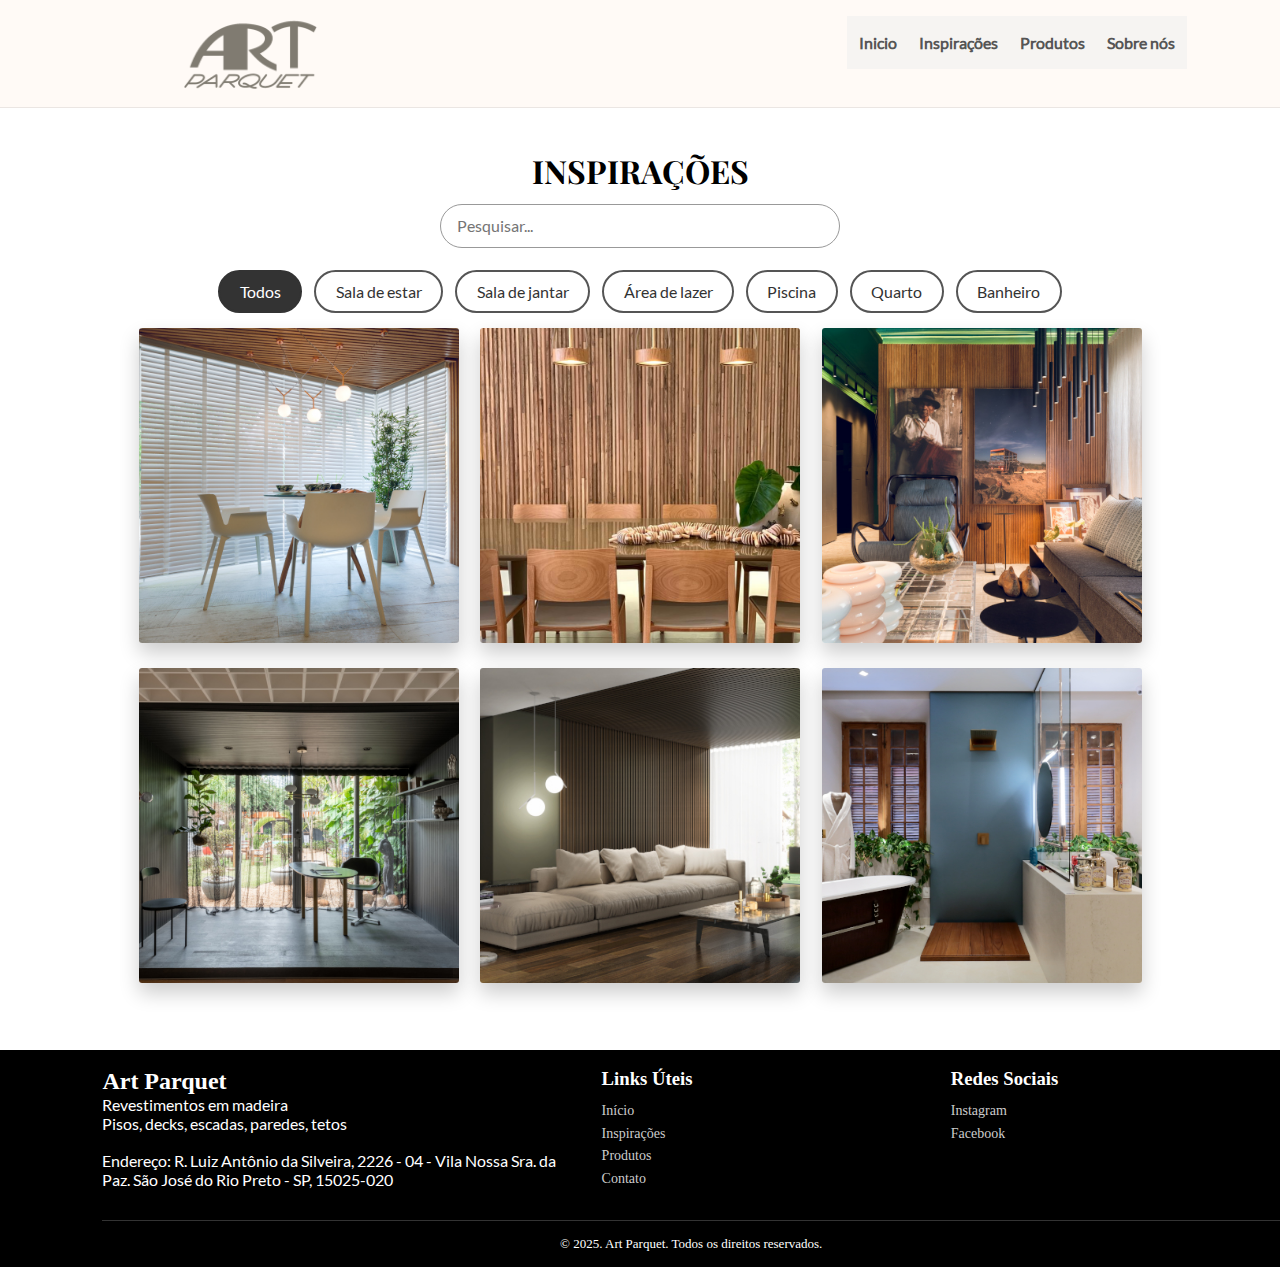
<file: inspiracoes/inspiracoes.html>
<!DOCTYPE html>
<html lang="pt-br">

<head>
    <meta charset="UTF-8">
    <meta name="viewport" content="width=device-width, initial-scale=1.0">
    <title>Inspirações</title>

    <link rel="stylesheet" href="../assets/css/styles.css">
    <link rel="stylesheet" href="../assets/css/carrossel.css">
    <link rel="stylesheet" href="../assets/css/footer.css">
    <link rel="stylesheet" href="../assets/css/bloco-inspiracoes2.css">

    <link rel="shortcut icon" href="../assets/icon/icon128.png" type="image/x-icon">
</head>

<body>
    <header>
        <!-- Botão fixo que abre o menu flutuante (visível apenas em mobile) -->
        <button class="botao-fixo" onclick="toggleMenu()">☰ Menu</button>

        <!-- Menu flutuante (aparece ao clicar no botão) -->
        <div class="menu-links" id="menuLinks">
            <a href="../index.html">Início</a>
            <a href="../inspiracoes/inspiracoes.html">Inspirações</a>
            <a href="../produtos/produtos.html">Produtos</a>
            <a href="../sobre/sobre-nos.html">Sobre</a>
        </div>

        <!-- Navbar principal -->
        <div class="Navbar">
            <!-- Título/logo do site -->
            <div class="Navbar__Link Navbar__Link-brand">
                <a href="../index.html">
                    <img src="../assets/img/icon/logo cinza.png" alt="Logo"
                        style="margin-top: 0.5px; margin-left: 10vh;border: #2b2b2b 2px;position: absolute; top: 0; margin-bottom: 2vh">
                </a>
            </div>
            <!-- Navegação principal (tabela usada para alinhar os links) -->
            <nav class="Navbar__Items Navbar__Items--right">
                <table class="navbar">
                    <tr>
                        <td><a href="../index.html">Inicio</a></td>
                        <td><a href="../inspiracoes/inspiracoes.html">Inspirações</a></td>
                        <td><a href="../produtos/produtos.html">Produtos</a></td>
                        <td><a href="../sobre/sobre-nos.html">Sobre nós</a></td>
                    </tr>
                </table>
            </nav>
        </div>
    </header>

    <main>
        <h1 class="titulo1">Inspirações</h1>
        <div class="bloco-filtros">
      <div class="barra-pesquisa">
        <input type="text" placeholder="Pesquisar...">
      </div>
      <div class="bloco-opcoes">
        <button class="filtro-btn selecionado" id="todos">Todos</button>
        <button class="filtro-btn" id="sala de estar">Sala de estar</button>
        <button class="filtro-btn" id="sala de jantar">Sala de jantar</button>
        <button class="filtro-btn" id="area de lazer">Área de lazer</button>
        <button class="filtro-btn" id="piscina">Piscina</button>
        <button class="filtro-btn" id="quarto">Quarto</button>
        <button class="filtro-btn" id="banheiro">Banheiro</button>
      </div>
    </div>


    <div class="bloco-itens" style="margin-bottom: 0;">
      <div class="sem-resultados">
        <img src="../assets/img/icon/lupa.svg" alt="">
        <p>Ops... não há nenhum resultado correspondente.</p>
      </div>
    </div>
        <div class="bloco-itens">
            <!-- <div class="item">
                <a>
                    <img src="../assets/img/inspiracoes/ProjetoChicoPorto1 - alta.jpg" alt="" class="primeira-imagem" loading="lazy">
                    <div class="escurecer">
                        <p>Cumaru</p>
                    </div>
                </a>
            </div>
            
            <div class="item">
                <a>
                    <img src="../assets/img/inspiracoes/ProjetoChicoPorto1 - alta.jpg" alt="" class="primeira-imagem" loading="lazy">
                    <div class="escurecer">
                        <p>Cumaru</p>
                    </div>
                </a>
            </div>

            <div class="item">
                <img src="../assets/img/inspiracoes/casaCorRJ.jpg" alt="">
                <div class="escurecer">
                    <p>Casa Cor RJ</p>
                </div>
            </div>

            <div class="item">
                <img src="../assets/img/produtos/deckItauba.jpg" alt="" loading="lazy">
                <div class="escurecer">
                    <p>Casa Cor RJ</p>
                </div>
            </div>

            <div class="item">
                <img src="../assets/img/produtos/garagem.jpg" alt="" loading="lazy">
                <div class="escurecer">
                    <p>Casa Cor RJ</p>
                </div>
            </div>

            <div class="item">
                <img src="../assets/img/produtos/sacada.jpg" alt="" loading="lazy">
                <div class="escurecer">
                    <p>Casa Cor RJ</p>
                </div>
            </div>

            <div class="item">
                <img src="../assets/img/inspiracoes/casaCorRJ.jpg" alt="" loading="lazy">
                <div class="escurecer">
                    <p>Casa Cor RJ</p>
                </div>
            </div>

            <div class="item">
                <img src="../assets/img/produtos/deckItauba.jpg" alt="" loading="lazy">
                <div class="escurecer">
                    <p>Casa Cor RJ</p>
                </div>
            </div> -->
        </div>
    </main>


    <!-- Rodapé -->
    <footer>
        <div class="footer-container">
            <div class="footer-section-artparquet">
                <h2 class="footer-logo">Art Parquet</h2>
                <p>Revestimentos em madeira</p>
                <p>Pisos, decks, escadas, paredes, tetos</p>
                <br>
                <p><a href="https://www.google.com/maps/place/R.+Luiz+Ant%C3%B4nio+da+Silveira,+2226+-+Vila+Nossa+Sra.+da+Paz,+S%C3%A3o+Jos%C3%A9+do+Rio+Preto+-+SP,+15025-020/@-20.816004,-49.394097,14z/data=!4m6!3m5!1s0x94bdad64eedff4d3:0x745d8935b37d2466!8m2!3d-20.8160039!4d-49.3940971!16s%2Fg%2F11c259dztp?hl=pt-BR&entry=ttu&g_ep=EgoyMDI1MDYwOS4wIKXMDSoASAFQAw%3D%3D"
                        target="_blank">Endereço:
                        R. Luiz Antônio da Silveira, 2226 - 04 - Vila Nossa Sra. da Paz. São José do Rio Preto - SP,
                        15025-020</a></p>

            </div>
            <div class="footer-section">
                <h3>Links Úteis</h3>
                <ul>
                    <li><a href="../index.html">Início</a></li>
                    <li><a href="../inspiracoes/inspiracoes.html">Inspirações</a></li>
                    <li><a href="../produtos/produtos.html">Produtos</a></li>
                    <li><a href="../sobre/sobre-nos.html">Contato</a></li>
                </ul>
            </div>
            <div class="footer-section">
                <h3>Redes Sociais</h3>
                <ul>
                    <li><a href="https://www.instagram.com/artparquetriopreto/" target="_blank">Instagram</a></li>
                    <li><a href="https://www.facebook.com/artparquetriopreto" target="_blank">Facebook</a></li>
                </ul>
            </div>

        </div>
        <div class="footer-bottom">
            © 2025. Art Parquet. Todos os direitos reservados.
        </div>

    </footer>

    <script src="../assets/js/menu.js"></script>
    <script src="../assets/js/inspiracoes.js"></script>
</body>

</html>
</file>
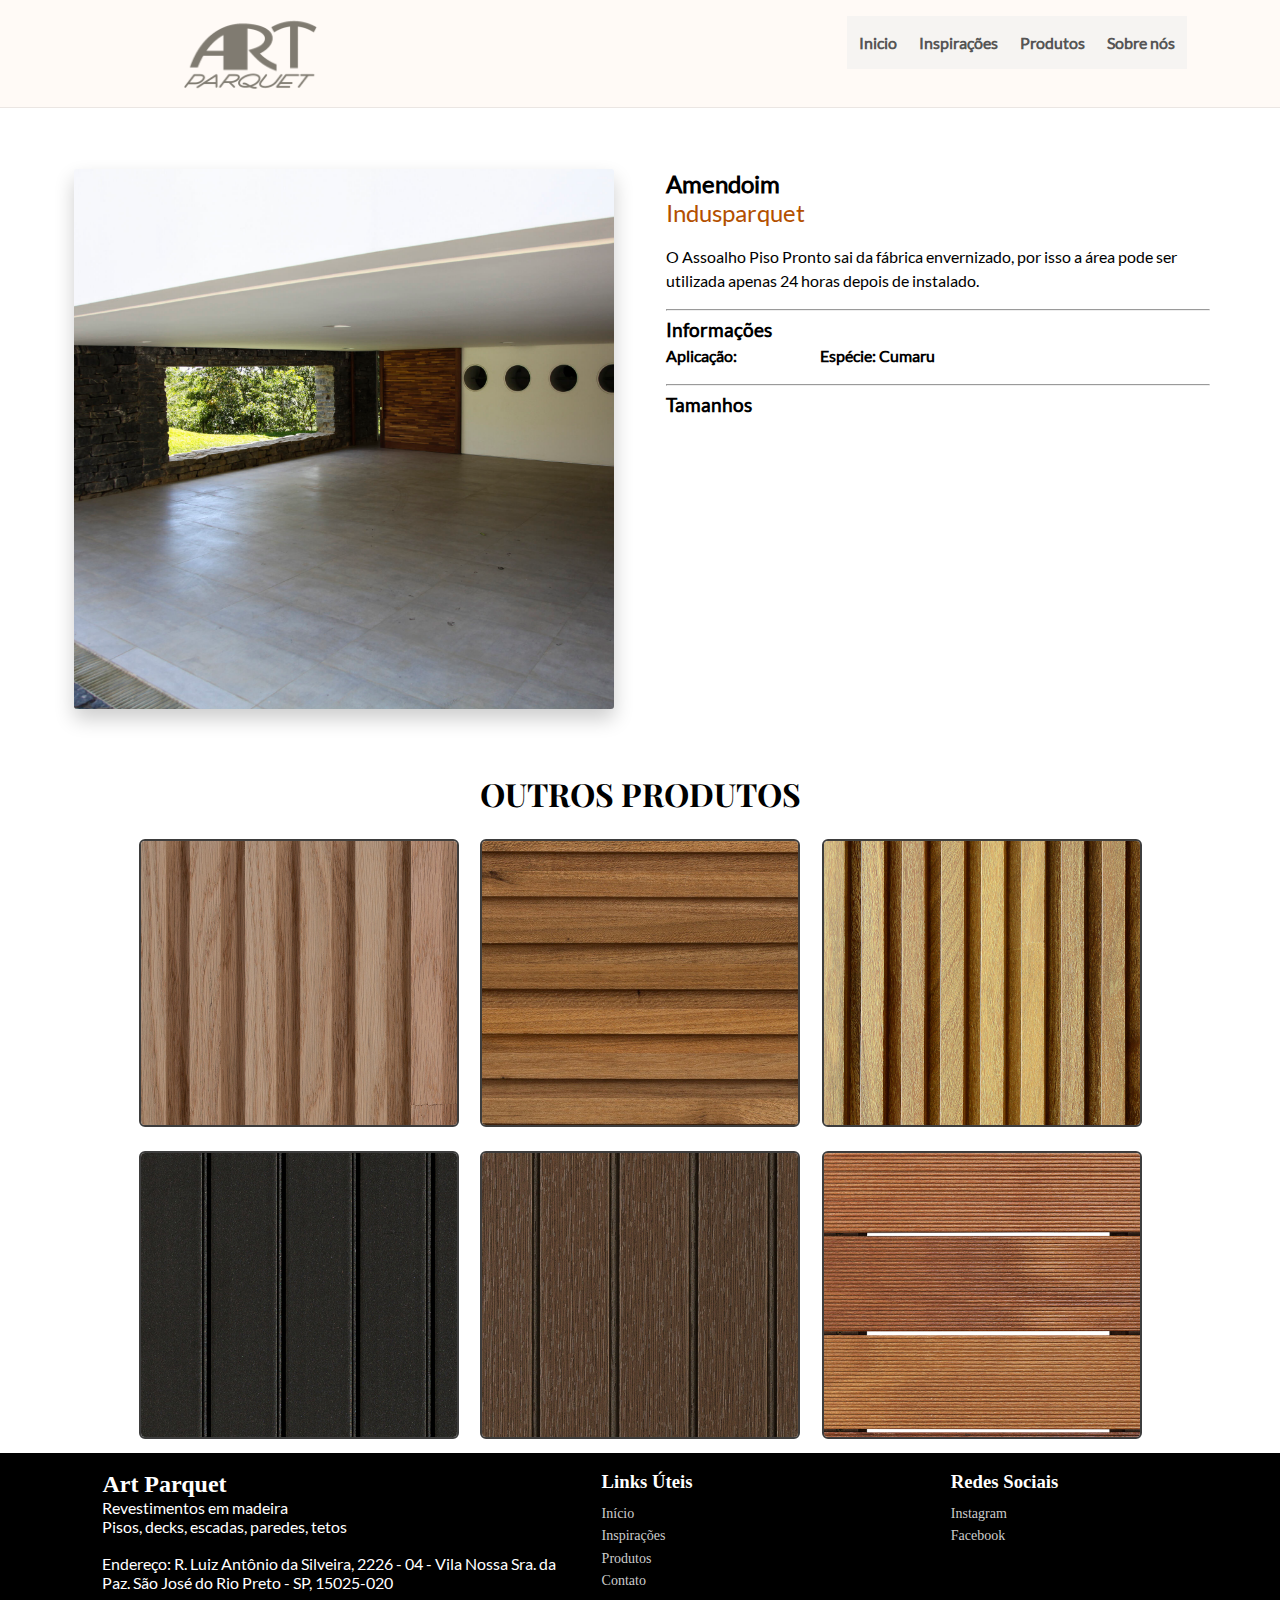
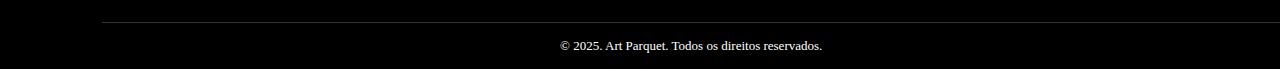
<file: produtos/produto.html>
<!DOCTYPE html>
<html lang="pt-br">

<head>
    <meta charset="UTF-8">
    <meta name="viewport" content="width=device-width, initial-scale=1.0">
    <title>Art Parquet | Produtos </title>
    <link rel="stylesheet" href="../assets/css/styles.css">
    <link rel="stylesheet" href="../assets/css/bloco-produtos.css">
    <link rel="stylesheet" href="../assets/css/carrossel.css">
    <link rel="stylesheet" href="../assets/css/produto.css">
    <link rel="stylesheet" href="../assets/css/footer.css">


    <link rel="shortcut icon" href="../assets/icon/icon128.png" type="image/x-icon">
    <!-- <link href="https://cdn.jsdelivr.net/npm/bootstrap@5.3.6/dist/css/bootstrap.min.css" rel="stylesheet" integrity="sha384-4Q6Gf2aSP4eDXB8Miphtr37CMZZQ5oXLH2yaXMJ2w8e2ZtHTl7GptT4jmndRuHDT" crossorigin="anonymous"> -->
</head>

<body>
    <header>
        <!-- Botão fixo que abre o menu flutuante (visível apenas em mobile) -->
        <button class="botao-fixo" onclick="toggleMenu()">☰ Menu</button>

        <!-- Menu flutuante (aparece ao clicar no botão) -->
        <div class="menu-links" id="menuLinks">
            <a href="../index.html">Início</a>
            <a href="../inspiracoes/inspiracoes.html">Inspirações</a>
            <a href="../produtos/produtos.html">Produtos</a>
            <a href="../sobre/sobre-nos.html">Sobre</a>
        </div>

        <!-- Navbar principal -->
        <div class="Navbar">
            <!-- Título/logo do site -->
            <div class="Navbar__Link Navbar__Link-brand">
                <a href="../index.html">
                    <img src="../assets/img/icon/logo cinza.png" alt="Logo"
                        style="margin-top: 0.5px; margin-left: 10vh;border: #2b2b2b 2px;position: absolute; top: 0; margin-bottom: 2vh">
                </a>
            </div>
            <!-- Navegação principal (tabela usada para alinhar os links) -->
            <nav class="Navbar__Items Navbar__Items--right">
                <table class="navbar">
                    <tr>
                        <td><a href="../index.html">Inicio</a></td>
                        <td><a href="../inspiracoes/inspiracoes.html">Inspirações</a></td>
                        <td><a href="../produtos/produtos.html">Produtos</a></td>
                        <td><a href="../sobre/sobre-nos.html">Sobre nós</a></td>
                    </tr>
                </table>
            </nav>
        </div>
    </header>


    <!-- Conteúdo principal -->
    <main>
        <!-- <h1 class="titulo1">Produto</h1> -->
        <div class="container-produto">
            <div class="imagens-produto">

            </div>
            <div class="info-produto">
                <h2 class="nome-produto">Amendoim</h2>
                <p class="marca">Indusparquet</p>
                <p class="descricao" id="descricao">
                    O Assoalho Piso Pronto sai da fábrica envernizado, por isso a área pode ser utilizada apenas 24
                    horas depois de instalado.
                </p>
                <hr>
                <h3>Informações</h3>
                <p class="descricao">
                    <strong>Aplicação: </strong><span id="tipo"></span>
                    <span id="especie"><strong>Espécie: Cumaru</strong></span>
                </p>
                <hr>
                <!-- <p class=""><strong>Tamanhos:</strong></p> -->
                 <h3>Tamanhos</h3>
                <p class="descricao" id="tamanhos"></p>
            </div>
        </div>

        <h1 class="titulo1" style="margin-top: 7dvh">Outros produtos</h1>
        <div class="bloco-itens" style="margin-bottom: 0;">

        </div>
        <p class="verMais"></a>
    </main>



    <!-- Rodapé -->
    <footer>
        <div class="footer-container">
            <div class="footer-section-artparquet">
                <h2 class="footer-logo">Art Parquet</h2>
                <p>Revestimentos em madeira</p>
                <p>Pisos, decks, escadas, paredes, tetos</p>
                <br>
                <p><a href="https://www.google.com/maps/place/R.+Luiz+Ant%C3%B4nio+da+Silveira,+2226+-+Vila+Nossa+Sra.+da+Paz,+S%C3%A3o+Jos%C3%A9+do+Rio+Preto+-+SP,+15025-020/@-20.816004,-49.394097,14z/data=!4m6!3m5!1s0x94bdad64eedff4d3:0x745d8935b37d2466!8m2!3d-20.8160039!4d-49.3940971!16s%2Fg%2F11c259dztp?hl=pt-BR&entry=ttu&g_ep=EgoyMDI1MDYwOS4wIKXMDSoASAFQAw%3D%3D"
                        target="_blank">Endereço:
                        R. Luiz Antônio da Silveira, 2226 - 04 - Vila Nossa Sra. da Paz. São José do Rio Preto - SP,
                        15025-020</a></p>

            </div>
            <div class="footer-section">
                <h3>Links Úteis</h3>
                <ul>
                    <li><a href="../index.html">Início</a></li>
                    <li><a href="../inspiracoes/inspiracoes.html">Inspirações</a></li>
                    <li><a href="../produtos/">Produtos</a></li>
                    <li><a href="../sobre/sobre-nos.html">Contato</a></li>
                </ul>
            </div>
            <div class="footer-section">
                <h3>Redes Sociais</h3>
                <ul>
                    <li><a href="https://www.instagram.com/artparquetriopreto/" target="_blank">Instagram</a></li>
                    <li><a href="https://www.facebook.com/artparquetriopreto" target="_blank">Facebook</a></li>
                </ul>
            </div>

        </div>
        <div class="footer-bottom">
            © 2025. Art Parquet. Todos os direitos reservados.
        </div>

    </footer>


    <script src="../assets/js/produtos.js"></script>
    <script src="../assets/js/menu.js"></script>
    <!-- <script src="../assets/js/slider.js"></script> -->
</body>

</html>
</file>
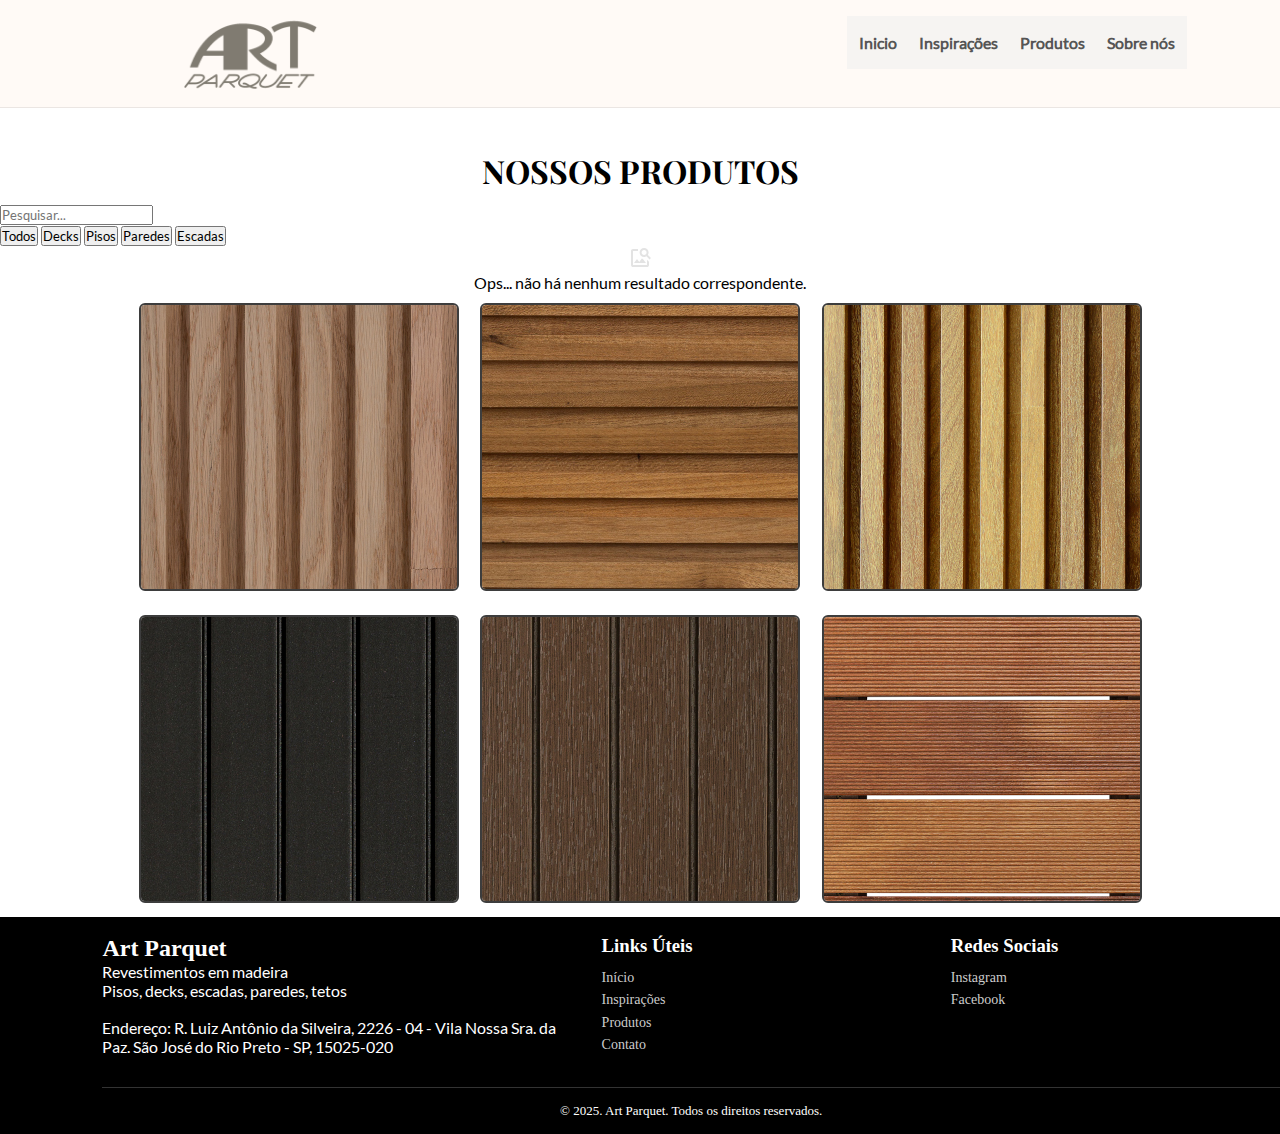
<file: produtos/produtos.html>
<!DOCTYPE html>
<html lang="pt-br">

<head>
  <meta charset="UTF-8">
  <meta name="viewport" content="width=device-width, initial-scale=1.0">
  <title>Art Parquet | Produtos</title>
  <link rel="stylesheet" href="../assets/css/styles.css">
  <link rel="stylesheet" href="../assets/css/bloco-produtos.css">
  <link rel="stylesheet" href="../assets/css/carrossel.css">
  <link rel="stylesheet" href="../assets/css/footer.css">
  <link rel="stylesheet" href="../assets/css/botoes-produtos.css">

  <link rel="shortcut icon" href="../assets/icon/icon128.png" type="image/x-icon">

  <!-- <link href="https://cdn.jsdelivr.net/npm/bootstrap@5.3.6/dist/css/bootstrap.min.css" rel="stylesheet" integrity="sha384-4Q6Gf2aSP4eDXB8Miphtr37CMZZQ5oXLH2yaXMJ2w8e2ZtHTl7GptT4jmndRuHDT" crossorigin="anonymous"> -->
</head>

<body>
  <header>
    <!-- Botão fixo que abre o menu flutuante (visível apenas em mobile) -->
    <button class="botao-fixo" onclick="toggleMenu()">☰ Menu</button>

    <!-- Menu flutuante (aparece ao clicar no botão) -->
    <div class="menu-links" id="menuLinks">
      <a href="../index.html">Início</a>
      <a href="../inspiracoes/inspiracoes.html">Inspirações</a>
      <a href="../produtos/produtos.html">Produtos</a>
      <a href="../sobre/sobre-nos.html">Sobre</a>
    </div>

    <!-- Navbar principal -->
    <div class="Navbar">
      <!-- Título/logo do site -->
      <div class="Navbar__Link Navbar__Link-brand">
        <a href="../index.html">
          <img src="../assets/img/icon/logo cinza.png" alt="Logo"
            style="margin-top: 0.5px; margin-left: 10vh;border: #2b2b2b 2px;position: absolute; top: 0; margin-bottom: 2vh">
        </a>
      </div>
      <!-- Navegação principal (tabela usada para alinhar os links) -->
      <nav class="Navbar__Items Navbar__Items--right">
        <table class="navbar">
          <tr>
            <td><a href="../index.html">Inicio</a></td>
            <td><a href="../inspiracoes/inspiracoes.html">Inspirações</a></td>
            <td><a href="../produtos/produtos.html">Produtos</a></td>
            <td><a href="../sobre/sobre-nos.html">Sobre nós</a></td>
          </tr>
        </table>
      </nav>
    </div>
  </header>


  <!-- Conteúdo principal -->
  <main>
    <h1 class="titulo1">NOSSOS PRODUTOS</h1>

    <div class="bloco-filtros">
      <div class="barra-pesquisa">
        <input type="text" placeholder="Pesquisar...">
      </div>
      <div class="bloco-opcoes">
        <button class="filtro-btn selecionado" id="todos">Todos</button>
        <button class="filtro-btn" id="deck">Decks</button>
        <button class="filtro-btn" id="piso">Pisos</button>
        <button class="filtro-btn" id="parede">Paredes</button>
        <button class="filtro-btn" id="escada">Escadas</button>
      </div>
    </div>


    <div class="bloco-itens" style="margin-bottom: 0;">
      <div class="sem-resultados">
        <img src="../assets/img/icon/lupa.svg" alt="">
        <p>Ops... não há nenhum resultado correspondente.</p>
      </div>
    </div>
    <p class="verMais"></p>
  </main>


  <!-- Rodapé -->
  <footer>
    <div class="footer-container">
      <div class="footer-section-artparquet">
        <h2 class="footer-logo">Art Parquet</h2>
        <p>Revestimentos em madeira</p>
        <p>Pisos, decks, escadas, paredes, tetos</p>
        <br>
        <p><a
            href="https://www.google.com/maps/place/R.+Luiz+Ant%C3%B4nio+da+Silveira,+2226+-+Vila+Nossa+Sra.+da+Paz,+S%C3%A3o+Jos%C3%A9+do+Rio+Preto+-+SP,+15025-020/@-20.816004,-49.394097,14z/data=!4m6!3m5!1s0x94bdad64eedff4d3:0x745d8935b37d2466!8m2!3d-20.8160039!4d-49.3940971!16s%2Fg%2F11c259dztp?hl=pt-BR&entry=ttu&g_ep=EgoyMDI1MDYwOS4wIKXMDSoASAFQAw%3D%3D"
            target="_blank">Endereço: R. Luiz Antônio da Silveira, 2226 - 04 - Vila Nossa Sra. da Paz. São José do Rio
            Preto - SP,
            15025-020</a></p>

      </div>
      <div class="footer-section">
        <h3>Links Úteis</h3>
        <ul>
          <li><a href="../index.html">Início</a></li>
          <li><a href="../inspiracoes/inspiracoes.html">Inspirações</a></li>
          <li><a href="../produtos/produtos.html">Produtos</a></li>
          <li><a href="../sobre/sobre-nos.html">Contato</a></li>
        </ul>
      </div>
      <div class="footer-section">
        <h3>Redes Sociais</h3>
        <ul>
          <li><a href="https://www.instagram.com/artparquetriopreto/" target="_blank">Instagram</a></li>
          <li><a href="https://www.facebook.com/artparquetriopreto" target="_blank">Facebook</a></li>
        </ul>
      </div>

    </div>
    <div class="footer-bottom">
      © 2025. Art Parquet. Todos os direitos reservados.
    </div>

  </footer>

  <div class="modal">

  </div>

  <script src="../assets/js/produtos.js"></script>
  <script src="../assets/js/menu.js"></script>
  <script src="../assets/js/pesquisa-produto.js"></script>
</body>

</html>
</file>
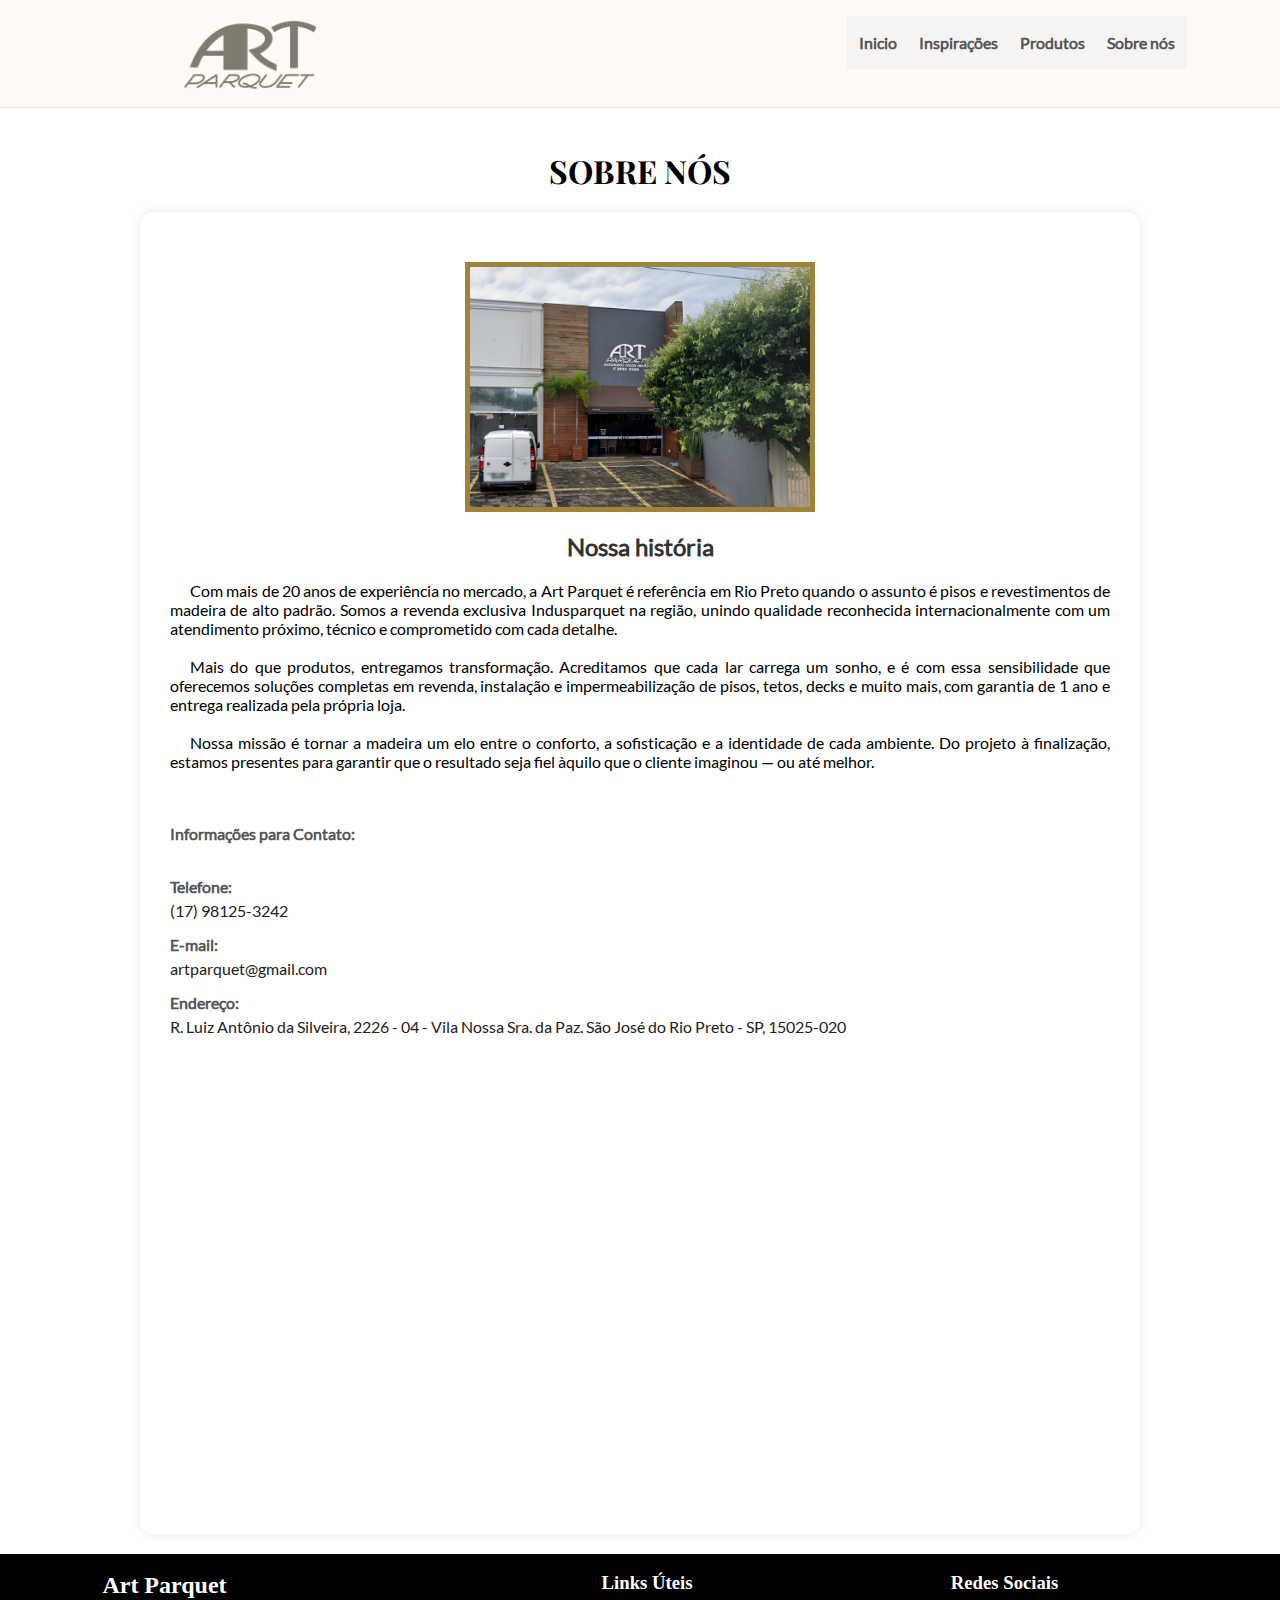
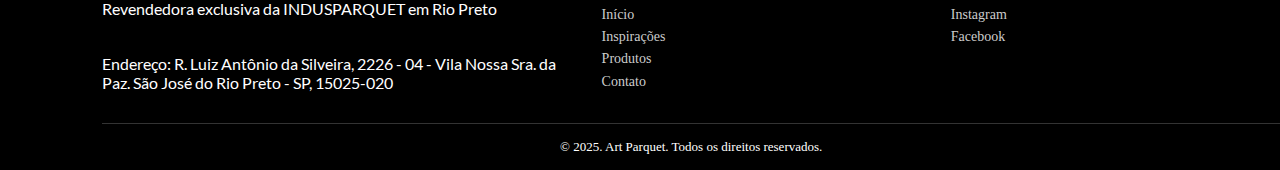
<file: sobre/sobre-nos.html>
<!DOCTYPE html>
<html lang="pt-br">

<head>
  <meta charset="UTF-8">
  <meta name="viewport" content="width=device-width, initial-scale=1.0">
  <title>Sobre Nós</title>
  <link rel="stylesheet" href="../assets/css/styles.css">
  <link rel="stylesheet" href="../assets/css/carrossel.css">
  <link rel="stylesheet" href="../assets/css/slider.css">
  <link rel="stylesheet" href="../assets/css/bloco-inspiracoes.css">
  <link rel="stylesheet" href="../assets/css/footer.css">
  <link rel="stylesheet" href="../assets/css/sobrenos.css">

  <link rel="shortcut icon" href="../assets/icon/icon128.png" type="image/x-icon">

</head>

<body>
  <header>
    <!-- Botão fixo que abre o menu flutuante (visível apenas em mobile) -->
    <button class="botao-fixo" onclick="toggleMenu()">☰ Menu</button>

    <!-- Menu flutuante (aparece ao clicar no botão) -->
    <div class="menu-links" id="menuLinks">
      <a href="../index.html">Início</a>
      <a href="../inspiracoes/inspiracoes.html">Inspirações</a>
      <a href="../produtos/produtos.html">Produtos</a>
      <a href="../sobre/sobre-nos.html">Sobre nós</a>
    </div>

    <!-- Navbar principal -->
    <div class="Navbar">
      <!-- Título/logo do site -->
      <div class="Navbar__Link Navbar__Link-brand">
        <a href="../index.html">
          <img src="../assets/img/icon/logo cinza.png" alt="Logo"
            style="margin-top: 0.5px; margin-left: 10vh;border: #2b2b2b 2px;position: absolute; top: 0; margin-bottom: 2vh">
        </a>
      </div>
      <!-- Navegação principal (tabela usada para alinhar os links) -->
      <nav class="Navbar__Items Navbar__Items--right">
        <table class="navbar">
          <tr>
            <td><a href="../index.html">Inicio</a></td>
            <td><a href="../inspiracoes/inspiracoes.html">Inspirações</a></td>
            <td><a href="../produtos/produtos.html">Produtos</a></td>
            <td><a href="../sobre/sobre-nos.html">Sobre nós</a></td>
          </tr>
        </table>
      </nav>
    </div>
  </header>
  <main>
    <h1 class="titulo1">Sobre nós</h1>
    <div class="contato-container">
      <center><img src="../assets/img/sobre-nos/Art Parquet Faixada.png" alt="Descrição da imagem">
      </center>
      <div class="info-nossahistoria">
        <center>
          <h2>Nossa história</h2>
        </center>
        <div class="info-descriçãonossahistoria">
          <p style="text-align: justify; text-indent: 20px;">Com mais de 20 anos de experiência no mercado, a Art
            Parquet é referência em Rio Preto quando o assunto é pisos e revestimentos de madeira de alto padrão. Somos
            a revenda exclusiva Indusparquet na região, unindo qualidade reconhecida internacionalmente com um
            atendimento próximo, técnico e comprometido com cada detalhe.</p><br>
          <p style="text-align: justify; text-indent: 20px;">Mais do que produtos, entregamos transformação. Acreditamos
            que cada lar carrega um sonho, e é com essa sensibilidade que oferecemos soluções completas em revenda,
            instalação e impermeabilização de pisos, tetos, decks e muito mais, com garantia de 1 ano e entrega
            realizada pela própria loja.</p><br>
          <p style="text-align: justify; text-indent: 20px;">Nossa missão é tornar a madeira um elo entre o conforto, a
            sofisticação e a identidade de cada ambiente. Do projeto à finalização, estamos presentes para garantir que
            o resultado seja fiel àquilo que o cliente imaginou — ou até melhor.
          </p>
        </div>
        <br><br>
      </div>
      <div class="info-contato">
        <strong>Informações para Contato:</strong>
      </div>
      <br>
      <div class="info-contato">
        <strong>Telefone:</strong>
        <p>(17) 98125-3242</p>
      </div>

      <div class="info-contato">
        <strong>E-mail:</strong>
        <p>artparquet@gmail.com</p>
      </div>

      <div class="info-contato">
        <strong>Endereço:</strong>
        <p>R. Luiz Antônio da Silveira, 2226 - 04 - Vila Nossa Sra. da Paz. São José do Rio Preto - SP, 15025-020</p>
      </div>
      <center><iframe
          src="https://www.google.com/maps/embed?pb=!1m18!1m12!1m3!1d3729.3887194564286!2d-49.394097099999996!3d-20.8160039!2m3!1f0!2f0!3f0!3m2!1i1024!2i768!4f13.1!3m3!1m2!1s0x94bdad64eedff4d3%3A0x745d8935b37d2466!2sR.%20Luiz%20Ant%C3%B4nio%20da%20Silveira%2C%202226%20-%20Vila%20Nossa%20Sra.%20da%20Paz%2C%20S%C3%A3o%20Jos%C3%A9%20do%20Rio%20Preto%20-%20SP%2C%2015025-020!5e0!3m2!1spt-BR!2sbr!4v1748919855677!5m2!1spt-BR!2sbr"
          width="600" height="450" style="border:0;" allowfullscreen="" loading="lazy"
          referrerpolicy="no-referrer-when-downgrade"></iframe></center>
    </div>
    </div>
  </main>


  <!-- Rodapé -->
  <footer>
    <div class="footer-container">
      <div class="footer-section-artparquet">
        <h2 class="footer-logo">Art Parquet</h2>
        <p>Revendedora exclusiva da INDUSPARQUET em Rio Preto</p>
        <br><br>
        <p><a
            href="https://www.google.com/maps/place/R.+Luiz+Ant%C3%B4nio+da+Silveira,+2226+-+Vila+Nossa+Sra.+da+Paz,+S%C3%A3o+Jos%C3%A9+do+Rio+Preto+-+SP,+15025-020/@-20.816004,-49.394097,14z/data=!4m6!3m5!1s0x94bdad64eedff4d3:0x745d8935b37d2466!8m2!3d-20.8160039!4d-49.3940971!16s%2Fg%2F11c259dztp?hl=pt-BR&entry=ttu&g_ep=EgoyMDI1MDYwOS4wIKXMDSoASAFQAw%3D%3D"
            target="_blank">Endereço: R. Luiz Antônio da Silveira, 2226 - 04 - Vila Nossa Sra. da Paz. São José do Rio
            Preto - SP,
            15025-020</a></p>

      </div>
      <div class="footer-section">
        <h3>Links Úteis</h3>
        <ul>
          <li><a href="../index.html">Início</a></li>
          <li><a href="../inspiracoes/inspiracoes.html">Inspirações</a></li>
          <li><a href="../produtos/produtos.html">Produtos</a></li>
          <li><a href="../sobre/sobre-nos.html">Contato</a></li>
        </ul>
      </div>
      <div class="footer-section">
        <h3>Redes Sociais</h3>
        <ul>
          <li><a href="https://www.instagram.com/artparquetriopreto/" target="_blank">Instagram</a></li>
          <li><a href="https://www.facebook.com/artparquetriopreto" target="_blank">Facebook</a></li>
        </ul>
      </div>

    </div>
    <div class="footer-bottom">
      © 2025. Art Parquet. Todos os direitos reservados.
    </div>

  </footer>

  <script src="../assets/js/scripts.js"></script>
  <script src="../assets/js/slider.js"></script>
  <script src="../assets/js/menu.js"></script>
  <script>
    var url = 'https://cdn.waplus.io/waplus-crm/settings/ossembed.js';
    var s = document.createElement('script');
    s.type = 'text/javascript';
    s.async = true;
    s.src = url;
    var options = {
      "enabled": true,
      "chatButtonSetting": {
        "backgroundColor": "#16BE45",
        "ctaText": "Fale Conosco",
        "borderRadius": "8",
        "marginLeft": "20",
        "marginBottom": "20",
        "marginRight": "20",
        "position": "right",
        "textColor": "#ffffff",
        "phoneNumber": "+5517992777559",
        "messageText": "Olá, gostaria de saber mais sobre os produtos empresa!",
        "trackClick": true
      }
    }
    s.onload = function () {
      CreateWhatsappBtn(options);
    };
    var x = document.getElementsByTagName('script')[0];
    x.parentNode.insertBefore(s, x);
  </script>
</body>

</html>
</file>
<file: assets/css/styles.css>
* {
  padding: 0;
  margin: 0;

  /* font-family: Verdana, Geneva, Tahoma, sans-serif; */
}

main {
  /* border: 1px solid red; */
  height: 100%;
}

@font-face {
  font-family: "Playfair";
  src: url(../fonts/Playfair_Display/PlayfairDisplay-VariableFont_wght.ttf);
}

@font-face {
  font-family: "Lato";
  src: url(../fonts/Lato/Lato-Regular.ttf);
}

@font-face {
  font-family: "Bodoni";
  src: url(../fonts/BodoniModa/BodoniModa-Italic-VariableFont_opsz\,wght.ttf);
}

@font-face {
  font-family: "Montserrat";
  src: url(../fonts/Montserrat/Montserrat-VariableFont_wght.ttf);
}

@font-face {
  font-family: "OpenSans";
  src: url(../fonts/OpenSans/OpenSans-VariableFont_wdth\,wght.ttf);
}



nav,
main,
input,
button,
p {
  font-family: Lato;
}

h1 {
  font-family: Playfair;
}

/* Estilo da barra de navegação principal */
.Navbar {
  background-color: #FFFAF6;
  display: flex;
  padding: 16px;
  font-family: sans-serif;
  /* color: #b5dcb0; */
  height: 12dvh;
  height: 12vh;
  max-width: 100vw;
  border-bottom: 0.1px solid rgba(61, 61, 61, 0.1);
  position: fixed;
  top: 0;
  width: 100%;
  z-index: 10;
  border-bottom: 0.1px solid rgba(61, 61, 61, 0.1);
  position: fixed;
  top: 0;
  width: 100%;
  z-index: 10;
}

/* Estilo dos links da navbar */
.Navbar__Link {
  padding-right: 8px;
  /* border: 1px solid red; */
  /* margin-top: auto;
  margin-bottom: auto; */
  margin-left: 6vw;
  font-size: 1.6rem;
  font-family: "Playfair", serif;
}

.Navbar__Link-brand img {
  width: 15vh;
  height: 12vh;
}


/* Container dos itens da navbar (flexbox) */
.Navbar__Items {
  display: flex;
  height: 70%;
  margin: 0 6vw;
  /* border: 1px solid ; */
}

/* Alinha os itens à direita */
.Navbar__Items--right {
  margin-left: auto;
}



/* Efeito hover nos links do menu */
.menu-links a:hover {
  background-color: #f6f4f2;
}

/* Estilo da tabela usada como navbar (desktop) */
table.navbar {
  background-color: #f6f4f2;
  width: 100%;
  text-align: center;
}

/* Estilo dos links da tabela/navbar */
table.navbar td a {
  display: inline-block;
  padding: 10px 10px;
  text-decoration: none;
  color: #555555;
  font-weight: bold;
}

/* Efeito hover nos links da navbar */
table.navbar td a:hover {
  color: #ffffff;
  background-color: #b29678;
}

/* Botão de toggle (menu mobile) - inicialmente oculto */
.Navbar__Link-toggle {
  display: none;
}

/* Botão flutuante no canto superior direito (para mobile) */
.botao-fixo {
  position: fixed;
  top: 10px;
  right: 20px;
  z-index: 9999;
  background-color: #f6f4f2;
  color: #5c8d56;
  padding: 10px 15px;
  border: none;
  border-radius: 5px;
  font-size: 16px;
  cursor: pointer;
  box-shadow: 0 2px 6px rgba(16, 34, 0, 0.2);
  display: none;
  /* Oculto por padrão (só aparece em mobile) */
}

/* Estilo do menu flutuante (aparece ao clicar no botão) */
.menu-links {
  position: fixed;
  top: 60px;
  right: 20px;
  background-color: #ffffff;
  border: 1px solid #f6f4f2;
  border-radius: 5px;
  box-shadow: 0 6px 10px rgba(0, 0, 0, 0.1);
  display: none;
  /* Oculto por padrão */
  flex-direction: column;
  min-width: 150px;
  z-index: 9998;
}

/* Estilo dos links do menu flutuante */
.menu-links a {
  padding: 10px;
  text-decoration: none;
  color: #333;
  border-bottom: 1px solid #eee;
}

a {
  color: white;
  margin: 0px;
  text-decoration: none;
}

.titulo1 {
  color: black;
  text-align: center;
  margin-top: 16.5dvh;
  margin-bottom: 1.4dvh;
  text-transform: uppercase;
}

/* Rodapé */
footer {
  margin-bottom: 0;
  padding-left: 8vw;
  padding-top: 2dvh;
  background-color: black;
  /* height: 32dvh; */
  color: white;
}


@media (min-height: 940px) {
  .Navbar {
    height: 10dvh;
  }

  .Navbar__Link-brand img {
    margin-left: 6vw;
    width: 12vh;
    height: 10vh;
  }

  .titulo1 {
    text-align: center;
    margin-top: 14dvh;
    margin-bottom: 1.4dvh;
  }
}

/* Media Query para dispositivos móveis (max-width: 768px) */
@media only screen and (max-width: 768px) {

  /* Muda a direção do flex para coluna */
  .Navbar__Items,
  .Navbar {
    flex-direction: column;
  }

  /* Oculta os itens da navbar em mobile */
  .Navbar__Items {
    display: none;
  }

  /* Ajuste de margem para itens alinhados à direita */
  .Navbar__Items--right {
    margin-left: 16px;
  }

  /* Classe que mostra os itens quando o menu é aberto */
  .Navbar__ToggleShow {
    display: flex;
  }

  /* Mostra o botão de toggle em mobile */
  .Navbar__Link-toggle {
    align-self: flex-end;
    display: initial;
    position: absolute;
    cursor: pointer;
  }

  /* Mostra o botão flutuante em mobile */
  .botao-fixo {
    display: block;
  }
}

a {
  color: white;
  margin: 0px;
  text-decoration: none;
}


main {
  /* border: 1px solid red; */
  height: 100%;
}


.titulo1 {
  text-align: center;
  margin-top: 16.5vh;
  margin-bottom: 1.4vh;
}


/* Rodapé */
footer {
  margin-bottom: 0;
  padding-left: 8vw;
  padding-top: 2vh;
  background-color: black;
  /* height: 32vh; */
  color: white;
}
</file>
<file: assets/css/carrossel.css>
* {
    margin: 0;
    padding: 0;
    box-sizing: border-box; 
}


/* Carrossel */
.carrossel {
    position: relative;
    /* border: 2px solid #3d3d3d; */
    height: 60vh;
    width: 79vw;
    margin: auto;

    box-shadow: 0 10px 20px rgba(0, 0, 0, 0.2);
    overflow: hidden;
    /* background-color: #4141413b;
    background: url("../img/inspiracoes/casaCorRJ.jpg");
    background-size: cover;
    background-position: center; */
}

.carrossel p {
    position: absolute;
    bottom: 1em;
    right: 50%;
    align-content: center;
    color: white;
    font-size: 3em;
}

.carrossel img {
    height: 100%;
    width: 100%;
    object-fit: cover; /* Faz a imagem se comportar como background-size: cover */
    object-position: center; /* Centraliza a imagem, como background-position: center */
    border-radius: 3px;
    /* display: block; */
}


.seta {
    position: absolute;
    top: 50%;
    transform: translateY(-50%);
    /* background: rgba(0, 0, 0, 0.3); fundo transparente escuro */
    color: white;
    width: 30px;
    height: 30px;
    /* margin: -30px; */
    border: none;
    font-size: 1.6rem;
    padding: 0.35rem 1rem;
    display: flex;
    background-color: transparent;
    cursor: pointer;
    opacity: 1;
    z-index: 2;
    border-radius: 50%;
}

#prev-button img, #next-button img {
    width: 100%;
    height: 100%;
    object-fit: contain;
}

#prev-button {
    left: 10px;
}

#next-button {
    right: 10px;
}

.container-imagens {
    width: 100%;
    height: 100%;
}

.container-imagens img {
    display: none;
}


.container-slider {
    display: flex;
    width: 100%;
    min-height: 40vh;
    align-items: center;
    justify-content: center;
    /* gap: 1rem; */
}

.on {
    opacity: 1;
}

.carrossel img.on {
    display: block;
}

/* .container-images {
    position: relative;
    display: flex;
    align-items: center;
    justify-content: center;
    width: 700px; /* Mudar
    height: 100%;
} */


/* Manter daqui para baixo */
.slider {
    opacity: 0;
    transition: opacity .8s ease;
    /* position: absolute; */
    /* width: 100%; */
}



#prev-button, #next-button {
    width: 30px;
    height: 30px;
    /* margin: -30px; */
    border: none;
    background-color: transparent;
    cursor: pointer;
    opacity: 0.7;
    z-index: 2;
}

/* #prev-button img, #next-button img {
    width: 100%;
    height: 100%;
} */

#prev-button {
    transform: rotate(180deg);
}

* {
    margin: 0;
    padding: 0;
    box-sizing: border-box; 
}

.container-slider {
    display: flex;
    width: 100%;
    min-height: 40vh;
    align-items: center;
    justify-content: center;
    /* gap: 1rem; */
}

.carrossel img.on {
    display: block;
}

/* .container-images {
    position: relative;
    display: flex;
    align-items: center;
    justify-content: center;
    width: 700px; /* Mudar
    height: 100%;
} */


/* Manter daqui para baixo */
.slider {
    opacity: 0;
    transition: opacity .8s;
    /* position: absolute; */
    /* width: 100%; */
}

.on {
    opacity: 1;
}

#prev-button, #next-button {
    width: 30px;
    height: 30px;
    /* margin: -30px; */
    border: none;
    background-color: transparent;
    cursor: pointer;
    opacity: 0.7;
    z-index: 2;
}

/* #prev-button img, #next-button img {
    width: 100%;
    height: 100%;
} */

#prev-button {
    transform: rotate(180deg);
}

/*No meu A53 é esse media query que está usando*/
@media (max-width: 950px) {
    .carrossel {
        /* border: 1px solid black; */
        /* border-radius: 30px; */
        height: 50dvh;
        width: 79dvw;
        margin: auto;
        /* background-color: red; */
    }
}

@media (max-width: 600px) {
    .carrossel {
        /* border: 1px solid black; */
        /* border-radius: 30px; */
        height: 38dvh;
        width: 85dvw;
        margin: auto;
        /* background-color: blueviolet; */
    }
}
</file>
<file: assets/css/footer.css>
.site-footer {
  background-color: #111;
  color: #ccc;
  padding: 40px 20px;
}

.footer-container {
  display: flex;
  flex-wrap: wrap;
  justify-content: space-between;
  max-width: 100%;
  margin: 0 auto;
  gap: 20px;
}

.footer-section-artparquet {
  flex: 1 1 300px;
}
.footer-section {
  flex: 1 1 150px;
}

.footer-section h2 {
  color: #fff;
  margin-bottom: 10px;
}
.footer-section h3 {
  color: #fff;
  margin-bottom: 10px;
}

.footer-section p{
  font-size: 14px;
  line-height: 1.6;
}

.footer-section ul {
  font-size: 14px;
  line-height: 1.6;
}

.footer-section ul {
  list-style: none;
}

.footer-section a {
  color: #ccc;
  text-decoration: none;
  transition: color 0.3s;
}

.footer-section a:hover {
  color: #fff;
}

.footer-bottom {
  text-align: center;
  border-top: 1px solid #333;
  margin-top: 30px;
  padding-top: 15px;
  padding-bottom: 15px;
  font-size: 13px;
}
</file>
<file: assets/css/bloco-inspiracoes2.css>
/* Nossos Produtos */
.bloco-itens {
    margin: 0 8dvw 6dvh;
    text-align: center;
}

.item {
    /* border: 2px solid red; */
    display: inline-block;
    height: 35dvh;
    width: 25dvw;
    margin: 1%;
    border-radius: 3px;
    box-shadow: 0 10px 20px rgba(0, 0, 0, 0.2);


    /* background-color: #4141413b; */
    /* background-image: url("img/deckItauba.jpg"); */
    /* background-size: cover;
    background-position: bottom; */
    position: relative;
    overflow: hidden;
    cursor: pointer;
}


.item img {
    /* display: none; */
    width: 100%;
    height: 100%;
    object-fit: cover;
    object-position: center;

    position: absolute;
    top: 0;
    left: 0;
    transition: transform 0.6s ease-in-out;
}


.escurecer {
    position: absolute;
    top: 0;
    left: 0;
    height: 100%;
    width: 100%;
    background-color: transparent;
    transition: background-color 0.5s ease;
    display: flex;
    justify-content: center;
    align-items: center;
    z-index: 3;
    transition-delay: 0s;
}

.escurecer p {
    /* display: none; */
    /* background-color: blue; */
    max-width: 80%;
    opacity: 0;
    pointer-events: none;
    color: white;
    font-size: 1.6em;
    font-weight: bold;
    text-align: center;
    transition-delay: 0s;
}

.escurecer:hover {
    background-color: #000;
    opacity: 0.6;
    transition-delay: 0.6s;
}

.escurecer:hover p {
    display: block;
    opacity: 1;
    transition-delay: 0.6s;
}


.bloco-itens a {
    display: block;
    font-size: 1.3em;
    text-decoration: none;
    color: #3d3d3d;
    transition: opacity .2s ease;
}

.item a {
    background-color: transparent;
}

.verMais {
    display: block;
    font-size: 1.3em;
    text-decoration: none;
    text-align: center;
    color: #242424;
    transition: opacity .2s ease;
    margin-bottom: 5dvw;
    cursor: pointer;
}

.verMais:hover {
    /* color: red; */
    opacity: 0.8;
}

.bloco-filtros {
    /* background-color: rgb(209, 209, 209, 0.2); */
    margin: 0 10.2dvw;
    text-align: center;
}

input[type=text] {
    height: 4vh;

}

.bloco-opcoes {
    margin-top: 2dvh;
}


.barra-pesquisa input[type="text"] {
    width: 50%;
    max-width: 400px;
    padding: 1.3em 1em;
    border: 1.5px solid #999;
    border-radius: 25px;
    font-size: 1em;
    outline: none;
    transition: all 0.3s ease;
}

.barra-pesquisa input[type="text"]:focus {
    border-color: #333;
    box-shadow: 0 0 8px rgba(0, 0, 0, 0.1);
}


.filtro-btn {
    padding: 0.6em 1.2em;
    margin: 0.3em;
    border: 2px solid #555;
    border-radius: 25px;
    background-color: transparent;
    color: #333;
    font-size: 1em;
    cursor: pointer;
    transition: all 0.3s ease;
}

.filtro-btn:hover,
.filtro-btn.selecionado {
    background-color: #333;
    color: #fff;
    border-color: #333;
}


.sem-resultados {
    display: none;
    margin-top: 1.3em;
    /* background-color: rgb(211, 211, 211); */
    height: 40dvh;
    color: #a1a1a1;
    font-size: 1.4em;
}

.sem-resultados img {
    height: 80%;
}



@media (max-width: 950px) {
    .bloco-itens {
        margin: 0 8dvw 0dvh 8dvw;
        text-align: center;
    }

    .item {
        /* border: 1px solid black; */
        display: inline-block;
        height: 32dvh;
        width: 38.5dvw;
        margin: 1%;
    }

    .verMais {
        margin-bottom: 8dvh;
    }
}

@media (max-width: 600px) {
    .bloco-itens {
        text-align: center;
        margin: 2dvh 1dvw 10dvh 1dvw;
    }

    .item {
        /* border: 1px solid #243d; */
        display: block;
        height: 28dvh;
        width: 85dvw;
        margin: 2dvh auto;
    }

    .verMais {
        margin-bottom: 8dvh;
    }

    .barra-pesquisa input[type="text"] {
        width: 90%;
        max-width: 400px;
    }

    .bloco-opcoes {
        display: flex;
        flex-wrap: nowrap;
        overflow-x: auto;
        -webkit-overflow-scrolling: touch;
        /* suavidade em iOS */
        scrollbar-width: none;
        /* Firefox */
        gap: 0.5em;
        justify-content: start;
        padding-bottom: 0.5em;
        margin-bottom: 2dvh;
    }

    .bloco-opcoes::-webkit-scrollbar {
        display: none;
        /* Oculta a barra no Chrome/Safari */
    }

    .filtro-btn {
        flex: 0 0 auto;
        /* Impede que o botão "quebre linha" */
        padding: 0.6em 1.2em;
        border: 2px solid #555;
        border-radius: 25px;
        background-color: transparent;
        color: #333;
        font-size: 1em;
        cursor: pointer;
        transition: all 0.3s ease;
    }

    .filtro-btn:hover,
    .filtro-btn.selecionado {
        background-color: #333;
        color: #fff;
        border-color: #333;
    }
}




.modal {
    background-color: burlywood;
    height: 60dvh;
    width: 70dvw;
    position: absolute;
    top: 20dvh;
    right: 50%;
    display: none;
}
</file>
<file: assets/css/bloco-produtos.css>
/* Nossos Produtos */
.bloco-itens {
    margin: 0 8vw 8vh 8vw;
    text-align: center;
}

.item {
    border: 2px solid #3d3d3d;
    display: inline-block;
    height: 32vh;
    width: 25vw;
    margin: 1%;
    border-radius: 6px;
    
    /* background-color: #4141413b; */
    /* background-image: url("img/deckItauba.jpg"); */
    background-size: cover;
    background-position: bottom;
    position: relative;
    overflow: hidden;
}


.escurecer {
    position: absolute;
    top: 0;
    left: 0;
    height: 100%;
    width: 100%;
    background-color: transparent;
    transition: background-color 0.3s ease;
    display: flex;
    justify-content: center;
    align-items: center;
}

.escurecer p {
    display: none;
    color: white;
    font-size: 1.4em;
    font-weight: bold;
    text-align: center;
}

.escurecer:hover {
    background-color: rgba(0, 0, 0, 0.7);
}

.escurecer:hover p {
    display: block;
}


.bloco-itens a {
    display: block;
    font-size: 1.3em;
    text-decoration: none;
    color: #3d3d3d;
}

.bloco-itens a:hover {
    opacity: 0.6;
}

@media (max-width: 950px) {
    .bloco-itens {
        margin: 0 8vw;
        text-align: center;
    }
    
    .item {
        border: 1px solid black;
        display: inline-block;
        height: 32vh;
        width: 38.5vw;
        margin: 1%;
    }
}

@media (max-width: 600px) {
    .bloco-itens {
        margin: auto;
        text-align: center;
        margin: 0vh 1vw;
    }
    
    .item {
        border: 1px solid black;
        display: inline-block;
        height: 18vh;
        width: 40vw;
        margin: 1vh 1vw;
    }
}
</file>
<file: assets/css/produto.css>
* {
    padding: 0;
    margin: 0;
}

/* .container-produto {
    max-width: 90vw;
    display: grid;
    flex-wrap: wrap;
    height: 60vh;
    margin: 3vh 5vw 5vh 5vw;
    padding: 2vh 4vw;
    align-items: center;
    justify-content: center;
} */

.container-produto {
    /* border: 1px solid orangered; */
    display: grid;
    grid-template-columns: 1fr 1fr;
    justify-content: center;
    margin: 18.8vh 5vw 5vh 5vw;
    height: 60vh;
    gap: 3vw;
}

.imagens-produto {
    background-color: black;
    justify-self: end;
    margin: 0vh .5vw;
    flex: 1 1 350px;
    aspect-ratio: 3/3;
    border-radius: 3px;
    position: relative;
    /* min-width: 280px;
    max-width: 600px;*/
    max-height: 100%;
    height: 100%;
    /* width: 100%; */
    box-shadow: 0 10px 20px rgba(0, 0, 0, 0.2);

    background-image: url("../img/produtos/garagem.jpg");
    overflow: hidden;
    background-size: cover;
    background-position: bottom;
    background-repeat: no-repeat;
    /* margin-right: 0; */
}

.info-produto {
    justify-self: start;
    /* flex: 1 1 300px; */
    /* border: 2px solid blueviolet; */
    margin: 0 .5vw;
    min-width: 280px;
    max-width: 600px;
    /* max-height: 100%; */
    height: 100%;
    /* margin-left: 0; */
}

.nome-produto, .marca {
    font-size: 1.5em;
}

.marca {
    color: #b35000;
    margin-bottom: 2dvh;
}

.descricao, .textoEspecie {
    font-size: 1rem;
    line-height: 1.5;
    margin-bottom: 1rem;
}

.info-produto h3 {
    margin-top: 0.5rem;
    margin-bottom: 0.2rem;
}

.tituloEspecie {
    font-size: 1.2em;
    font-weight: bold;
    color: #005025;;
}

#especie {
    margin-left: 80px;
}

/* .imagens-produto::after {
    content: "● ○ ○ ○ ○";
    position: absolute;
    bottom: 1rem;
    left: 50%;
    transform: translateX(-50%);
    font-size: 1.4rem;
    color: #fff;
} */

.titulo1 {
    margin-top: 0;
}



@media (max-width: 1145px) {
    .container-produto {
        height: auto;
        /* margin: auto; */
        display: block;
        
    }

    .container-produto {
        height: auto;
        /* background-color: blue; */
        display: block;
    }

    .imagens-produto {
        aspect-ratio: auto;
        display: block;
        width: 100%;
        margin: auto;
        height: 42dvh;
    }

    .info-produto {
        display: block;
        margin: 5dvh auto;
        width: 100%;
    }
}
</file>
<file: assets/css/botoes-produtos.css>
.botprod {
  background-color: transparent;
  font-family: sans-serif;
  color: #ffffff;
  height: 10vh;
  max-width: 70vw;
  position: center;
}

.botprod__Link {
  position: center;
  font-size: 1.6rem;
  font-family: "Playfair", serif;
}

.botprod__Items {
  height: 100%;
  position: center;
  display: flex;
}


table.botprod {
  background-color: transparent;
  width: 100%;
  text-align: center;
  position: center;
}

table.botprod td a {
  display: inline-block;
  padding: 10px 10px;
  text-decoration: none;
  color: #555555;
  background-color: #b29678;
  font-weight: bold;
  height: 7vh;
  width: 15vw;
}
table.botprod td a:hover {color: #ffffff;
  background-color: #b29678;
}
</file>
<file: assets/css/slider.css>
* {
    margin: 0;
    padding: 0;
    box-sizing: border-box; 
}

.container-slider {
    display: flex;
    width: 100%;
    min-height: 40vh;
    align-items: center;
    justify-content: center;
    /* gap: 1rem; */
}

.carrossel img.on {
    display: block;
}

/* .container-images {
    position: relative;
    display: flex;
    align-items: center;
    justify-content: center;
    width: 700px; /* Mudar
    height: 100%;
} */


/* Manter daqui para baixo */
.slider {
    opacity: 0;
    transition: opacity .8s;
    /* position: absolute; */
    /* width: 100%; */
}

.on {
    opacity: 1;
}

#prev-button, #next-button {
    width: 30px;
    height: 30px;
    /* margin: -30px; */
    border: none;
    background-color: transparent;
    cursor: pointer;
    opacity: 0.7;
    z-index: 2;
}

/* #prev-button img, #next-button img {
    width: 100%;
    height: 100%;
} */

#prev-button {
    transform: rotate(180deg);
}
</file>
<file: assets/css/bloco-inspiracoes.css>
.container-inspiracoes {
    display: grid;
    grid-template-columns: auto auto;
    justify-content: center;
    gap: 3vw;
    margin-bottom: 14vh;
}

.card {
    /* border: 1px solid aqua; */
    transition: transform 0.3 ease, box-shadow 0.3s ease;
    cursor: pointer;
}

.card:hover {
    transform: scale(1.01);
    box-shadow: 0 10px 20px rgba(0, 0, 0, 0.2);
}

.container-inspiracoes .card img {
    display: block;
    width: 35dvw;
    height: 85%;
    border-radius: 3px 3px 0 0;
    margin: 0;
    /* padding: 0;
    border: 2px dotted green; */
    /* box-shadow: 2px 2px 2px 1px rgba(0, 0, 0, 0.2); */
}

.descricao-inspiracao {
    background-color: #2F4F3E;
    /* border: 1px solid red; */
    margin: 0;
    padding: 0;
    font-size: 1.5rem;
    font-weight: bold;
    text-align: center;
    color: white;
    height: 18%;
    align-content: center;
    border-radius: 0 0 3px 3px;
    /* box-shadow: 2px 2px 2px 1px rgba(0, 0, 0, 0.2); */
}

@media (max-width: 800px) {
    /* Testes */
    /* body {
        background-color: blue; 
    } */

    .container-inspiracoes {
        display: block;
        /* border: 2px solid green; */
        margin-bottom: 10dvh;
    }

    .card {
        /* aspect-ratio: 3 / 4; */
        display: block;
        height: 35.25dvh;
        width: 85dvw;
        margin: 0 auto 3dvh;
    }

    .card img {
        height: 78%;
        min-width: 100%;
    }

    .descricao-inspiracao {
        height: 22%;
    }
}
</file>
<file: assets/css/sobrenos.css>
.contato-container {
  max-width: 1000px;
  margin: 20px auto;
  background-color: #fff;
  padding: 30px;
  border-radius: 12px;
  box-shadow: 0 0 10px rgba(0, 0, 0, 0.1);
}

.contato-container img {
  width: 350px;
  height: 250px;
  border: 5px solid #a08338;
  object-fit: cover;
  display: block;
  margin: 20px auto;
}

.contato-container h2 {
  text-align: center;
  margin-bottom: 20px;
  color: #333;
}

.info-nossahistoria {
  margin-bottom: 15px;
}

.info-contato {
  margin-bottom: 15px;
}

.info-contato strong {
  display: block;
  margin-bottom: 5px;
  color: #555;
}

.info-contato p {
  margin: 0;
  color: #222;
}


@media (max-width: 768px) {
  iframe {
    width: 70%;
    height: 20dvh;
  }

  .contato-container {
    margin: 20px 2vh;
  }

  .contato-container img {
    width: 280px;
    height: 180px;
  }
}
</file>
